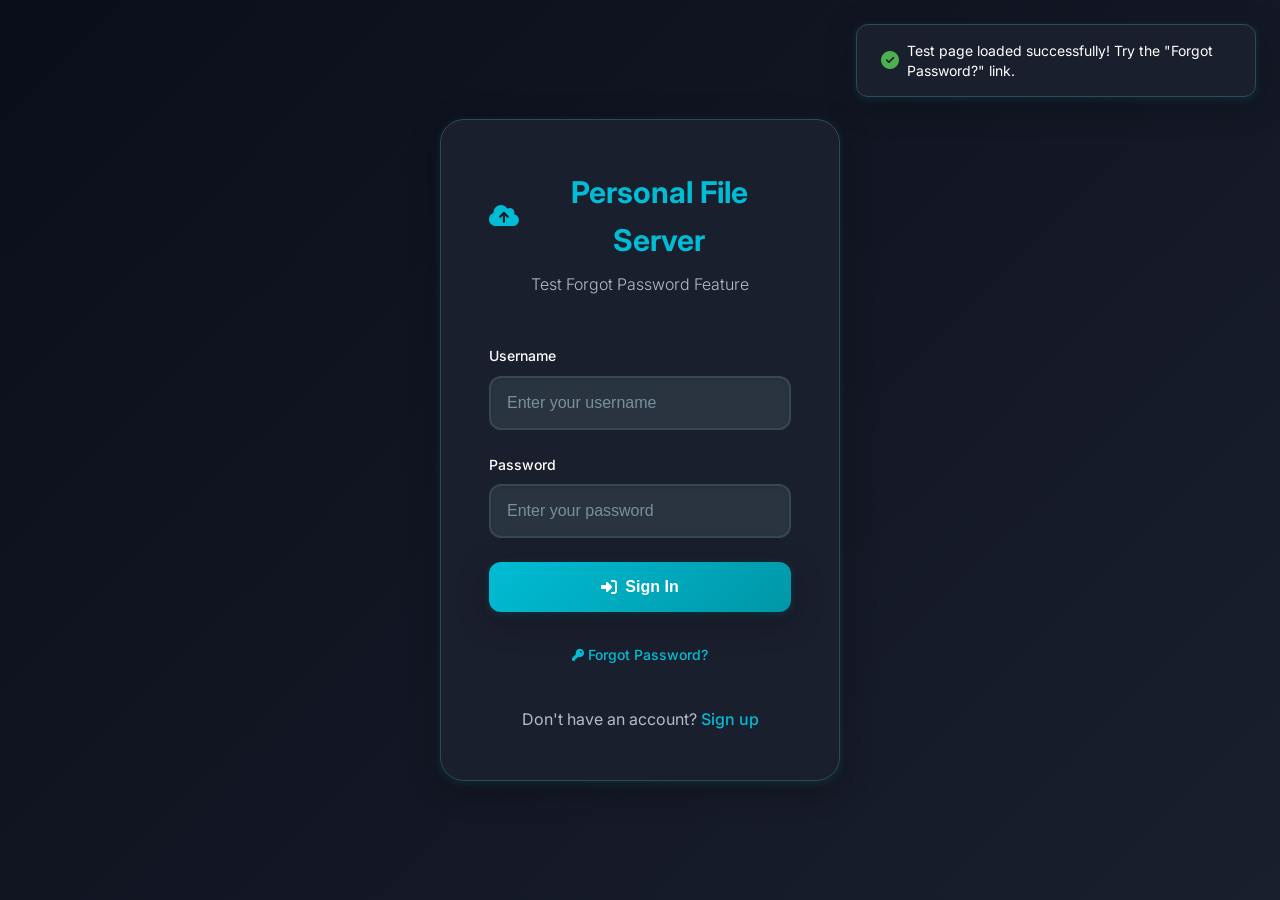
<file: test-forgot-password.html>
<!DOCTYPE html>
<html lang="en">
<head>
    <meta charset="UTF-8">
    <meta name="viewport" content="width=device-width, initial-scale=1.0">
    <title>Test Forgot Password - Personal File Server</title>
    <link rel="icon" href="./favicon.svg?v=2" type="image/svg+xml">
    <link href="https://cdnjs.cloudflare.com/ajax/libs/font-awesome/6.5.1/css/all.min.css" rel="stylesheet">
    <link href="https://fonts.googleapis.com/css2?family=Inter:wght@300;400;500;600;700&display=swap" rel="stylesheet">
    <link rel="stylesheet" href="./main.css">
</head>
<body>
    <div id="app">
        <!-- Authentication Container -->
        <div id="auth-container" class="auth-container">
            <div class="auth-card">
                <div class="auth-header">
                    <h1 class="auth-title">
                        <i class="fas fa-cloud-upload-alt"></i>
                        Personal File Server
                    </h1>
                    <p class="auth-subtitle">Test Forgot Password Feature</p>
                </div>

                <!-- Login Form -->
                <form id="login-form" class="auth-form">
                    <div class="form-group">
                        <label for="login-username" class="form-label">Username</label>
                        <input type="text" id="login-username" class="form-input" placeholder="Enter your username" required>
                    </div>
                    <div class="form-group">
                        <label for="login-password" class="form-label">Password</label>
                        <input type="password" id="login-password" class="form-input" placeholder="Enter your password" required>
                    </div>
                    <button type="submit" class="auth-button">
                        <i class="fas fa-sign-in-alt"></i>
                        Sign In
                    </button>
                    <div class="auth-links">
                        <a href="#" id="forgot-password-link" class="forgot-password-link">
                            <i class="fas fa-key"></i>
                            Forgot Password?
                        </a>
                    </div>
                </form>

                <!-- Forgot Password Form -->
                <form id="forgot-password-form" class="auth-form hidden">
                    <div class="forgot-password-header">
                        <h2 class="forgot-password-title">
                            <i class="fas fa-key"></i>
                            Reset Password
                        </h2>
                        <p class="forgot-password-subtitle">Enter your username to receive a password reset email</p>
                    </div>
                    <div class="form-group">
                        <label for="reset-username" class="form-label">Username</label>
                        <input type="text" id="reset-username" class="form-input" placeholder="Enter your username" required>
                    </div>
                    <button type="submit" class="auth-button">
                        <i class="fas fa-paper-plane"></i>
                        Send Reset Email
                    </button>
                    <div class="auth-links">
                        <a href="#" id="back-to-login-link" class="back-to-login-link">
                            <i class="fas fa-arrow-left"></i>
                            Back to Login
                        </a>
                    </div>
                </form>

                <!-- Register Form -->
                <form id="register-form" class="auth-form hidden">
                    <div class="form-group">
                        <label for="register-username" class="form-label">Username</label>
                        <input type="text" id="register-username" class="form-input" placeholder="Choose a username" required>
                    </div>
                    <div class="form-group">
                        <label for="register-name" class="form-label">Your Name</label>
                        <input type="text" id="register-name" class="form-input" placeholder="Enter your full name" required>
                    </div>
                    <div class="form-group">
                        <label for="register-password" class="form-label">Password</label>
                        <input type="password" id="register-password" class="form-input" placeholder="Create a password" required>
                    </div>
                    <div class="form-group">
                        <label for="register-confirm-password" class="form-label">Confirm Password</label>
                        <input type="password" id="register-confirm-password" class="form-input" placeholder="Confirm your password" required>
                    </div>
                    <button type="submit" class="auth-button">
                        <i class="fas fa-user-plus"></i>
                        Sign Up
                    </button>
                </form>

                <div class="auth-switch">
                    <p id="auth-switch-text">Don't have an account? <a href="#" id="auth-switch-link">Sign up</a></p>
                </div>
            </div>
        </div>
    </div>

    <!-- Toast Container -->
    <div id="toast-container" class="toast-container"></div>

    <script type="module">
        // Simple test script for UI functionality
        console.log('Test script loaded');

        // DOM elements
        const loginForm = document.getElementById('login-form');
        const forgotPasswordForm = document.getElementById('forgot-password-form');
        const registerForm = document.getElementById('register-form');
        const authSwitchLink = document.getElementById('auth-switch-link');
        const authSwitchText = document.getElementById('auth-switch-text');
        const forgotPasswordLink = document.getElementById('forgot-password-link');
        const backToLoginLink = document.getElementById('back-to-login-link');

        // Show toast function
        const showToast = (message, type = 'info') => {
            const toastContainer = document.getElementById('toast-container');
            const toast = document.createElement('div');
            toast.className = `toast ${type}`;

            const icon = type === 'success' ? 'fas fa-check-circle' :
                type === 'error' ? 'fas fa-exclamation-circle' :
                    type === 'warning' ? 'fas fa-exclamation-triangle' :
                        'fas fa-info-circle';

            toast.innerHTML = `
                <i class="toast-icon ${icon}"></i>
                <span class="toast-message">${message}</span>
            `;

            toastContainer.appendChild(toast);

            // Auto-remove after 5 seconds
            setTimeout(() => {
                toast.remove();
            }, 5000);
        };

        // Form switching functions
        const showForgotPasswordForm = () => {
            console.log('Showing forgot password form');
            loginForm.classList.add('hidden');
            registerForm.classList.add('hidden');
            forgotPasswordForm.classList.remove('hidden');
            authSwitchText.style.display = 'none';
        };

        const showLoginForm = () => {
            console.log('Showing login form');
            loginForm.classList.remove('hidden');
            registerForm.classList.add('hidden');
            forgotPasswordForm.classList.add('hidden');
            authSwitchText.style.display = 'block';
            authSwitchText.innerHTML = 'Don\'t have an account? <a href="#" id="auth-switch-link">Sign up</a>';
            
            // Re-attach event listener
            setTimeout(() => {
                const newAuthSwitchLink = document.getElementById('auth-switch-link');
                if (newAuthSwitchLink) {
                    newAuthSwitchLink.addEventListener('click', (e) => {
                        e.preventDefault();
                        toggleAuthMode();
                    });
                }
            }, 100);
        };

        const toggleAuthMode = () => {
            const isLoginMode = !loginForm.classList.contains('hidden');
            
            if (isLoginMode) {
                loginForm.classList.add('hidden');
                registerForm.classList.remove('hidden');
                authSwitchText.innerHTML = 'Already have an account? <a href="#" id="auth-switch-link">Sign in</a>';
            } else {
                loginForm.classList.remove('hidden');
                registerForm.classList.add('hidden');
                authSwitchText.innerHTML = 'Don\'t have an account? <a href="#" id="auth-switch-link">Sign up</a>';
            }

            // Re-attach event listener
            setTimeout(() => {
                const newAuthSwitchLink = document.getElementById('auth-switch-link');
                if (newAuthSwitchLink) {
                    newAuthSwitchLink.addEventListener('click', (e) => {
                        e.preventDefault();
                        toggleAuthMode();
                    });
                }
            }, 100);
        };

        // Event handlers
        const handleForgotPassword = (e) => {
            e.preventDefault();
            const username = document.getElementById('reset-username').value;
            
            if (!username) {
                showToast('Please enter your username', 'error');
                return;
            }

            showToast('Password reset functionality would send email to: ' + username + '@fileserver.local', 'info');
            showToast('This is a test mode - Firebase integration needed for actual email sending', 'warning');
            
            // Clear form and return to login after demo
            setTimeout(() => {
                document.getElementById('reset-username').value = '';
                showLoginForm();
                showToast('Demo complete - returned to login form', 'success');
            }, 3000);
        };

        // Event listeners
        document.addEventListener('DOMContentLoaded', () => {
            console.log('Setting up test event listeners');

            if (forgotPasswordLink) {
                forgotPasswordLink.addEventListener('click', (e) => {
                    e.preventDefault();
                    showForgotPasswordForm();
                });
            }

            if (backToLoginLink) {
                backToLoginLink.addEventListener('click', (e) => {
                    e.preventDefault();
                    showLoginForm();
                });
            }

            if (forgotPasswordForm) {
                forgotPasswordForm.addEventListener('submit', handleForgotPassword);
            }

            if (authSwitchLink) {
                authSwitchLink.addEventListener('click', (e) => {
                    e.preventDefault();
                    toggleAuthMode();
                });
            }

            // Form submissions (demo mode)
            if (loginForm) {
                loginForm.addEventListener('submit', (e) => {
                    e.preventDefault();
                    showToast('Login demo - Firebase authentication needed for actual login', 'info');
                });
            }

            if (registerForm) {
                registerForm.addEventListener('submit', (e) => {
                    e.preventDefault();
                    showToast('Register demo - Firebase authentication needed for actual registration', 'info');
                });
            }

            console.log('Test setup complete!');
            showToast('Test page loaded successfully! Try the "Forgot Password?" link.', 'success');
        });
    </script>
</body>
</html>
</file>
<file: main.css>
/* Reset and Base Styles */
* {
    margin: 0;
    padding: 0;
    box-sizing: border-box;
}

:root {
    /* Color Palette - Dark Blue Theme */
    --primary-bg: #0a0e1a;
    --secondary-bg: #1a1f2e;
    --tertiary-bg: #2a3441;
    --accent-bg: #3a4554;

    --primary-blue: #00bcd4;
    --secondary-blue: #0097a7;
    --light-blue: #4dd0e1;
    --dark-blue: #006064;

    --text-primary: #ffffff;
    --text-secondary: #b0bec5;
    --text-muted: #78909c;

    --border-color: #37474f;
    --shadow-color: rgba(0, 188, 212, 0.1);
    --shadow-intense: rgba(0, 188, 212, 0.3);

    --danger: #f44336;
    --success: #4caf50;
    --warning: #ff9800;

    /* Typography */
    --font-family: 'Inter', -apple-system, BlinkMacSystemFont, 'Segoe UI', sans-serif;
    --font-size-xs: 0.75rem;
    --font-size-sm: 0.875rem;
    --font-size-base: 1rem;
    --font-size-lg: 1.125rem;
    --font-size-xl: 1.25rem;
    --font-size-2xl: 1.5rem;
    --font-size-3xl: 1.875rem;

    /* Spacing */
    --spacing-xs: 0.25rem;
    --spacing-sm: 0.5rem;
    --spacing-md: 1rem;
    --spacing-lg: 1.5rem;
    --spacing-xl: 2rem;
    --spacing-2xl: 3rem;

    /* Border Radius */
    --border-radius-sm: 0.5rem;
    --border-radius-md: 0.75rem;
    --border-radius-lg: 1rem;
    --border-radius-xl: 1.5rem;

    /* Transitions */
    --transition-fast: 0.15s ease;
    --transition-normal: 0.3s ease;
    --transition-slow: 0.5s ease;

    /* Shadows */
    --shadow-sm: 0 2px 8px rgba(0, 0, 0, 0.1);
    --shadow-md: 0 4px 16px rgba(0, 0, 0, 0.15);
    --shadow-lg: 0 8px 32px rgba(0, 0, 0, 0.2);
    --shadow-xl: 0 16px 64px rgba(0, 0, 0, 0.25);

    /* 3D Effects */
    --shadow-3d: 0 8px 32px rgba(0, 0, 0, 0.3), 0 2px 8px rgba(0, 188, 212, 0.2);
    --shadow-3d-hover: 0 12px 48px rgba(0, 0, 0, 0.4), 0 4px 16px rgba(0, 188, 212, 0.3);
    --shadow-3d-pressed: 0 2px 8px rgba(0, 0, 0, 0.2), inset 0 2px 4px rgba(0, 0, 0, 0.1);
}

body {
    font-family: var(--font-family);
    background: linear-gradient(135deg, var(--primary-bg) 0%, var(--secondary-bg) 100%);
    color: var(--text-primary);
    line-height: 1.6;
    min-height: 100vh;
    overflow-x: hidden;
}

/* Loading Screen */
.loading-screen {
    position: fixed;
    top: 0;
    left: 0;
    width: 100%;
    height: 100%;
    background: linear-gradient(135deg, var(--primary-bg), var(--secondary-bg));
    display: flex;
    align-items: center;
    justify-content: center;
    z-index: 9999;
    transition: opacity 0.5s ease-out;
}

.loading-screen.hidden {
    opacity: 0;
    pointer-events: none;
}

.loading-content {
    text-align: center;
    color: var(--text-primary);
}

.loading-spinner {
    font-size: 4rem;
    color: var(--primary-blue);
    margin-bottom: var(--spacing-lg);
    animation: pulse 2s ease-in-out infinite;
}

.loading-content h2 {
    font-size: var(--font-size-2xl);
    font-weight: 600;
    margin-bottom: var(--spacing-sm);
    color: var(--text-primary);
}

.loading-content p {
    font-size: var(--font-size-base);
    color: var(--text-secondary);
}

@keyframes pulse {

    0%,
    100% {
        transform: scale(1);
        opacity: 1;
    }

    50% {
        transform: scale(1.1);
        opacity: 0.8;
    }
}

/* Utility Classes */
.hidden {
    display: none !important;
}

.fade-in {
    animation: fadeIn var(--transition-normal) ease-in;
}

.fade-out {
    animation: fadeOut var(--transition-normal) ease-out;
}

@keyframes fadeIn {
    from {
        opacity: 0;
        transform: translateY(20px);
    }

    to {
        opacity: 1;
        transform: translateY(0);
    }
}

@keyframes fadeOut {
    from {
        opacity: 1;
        transform: translateY(0);
    }

    to {
        opacity: 0;
        transform: translateY(-20px);
    }
}

/* Authentication Styles */
.auth-container {
    display: flex;
    align-items: center;
    justify-content: center;
    min-height: 100vh;
    padding: var(--spacing-md);
}

.auth-card {
    background: var(--secondary-bg);
    padding: var(--spacing-2xl);
    border-radius: var(--border-radius-xl);
    box-shadow: var(--shadow-3d);
    width: 100%;
    max-width: 400px;
    -webkit-backdrop-filter: blur(20px);
    backdrop-filter: blur(20px);
    border: 1px solid var(--border-color);
    transition: all var(--transition-normal);
}

.auth-card:hover {
    box-shadow: var(--shadow-3d-hover);
    transform: translateY(-2px);
}

.auth-header {
    text-align: center;
    margin-bottom: var(--spacing-2xl);
}

.auth-title {
    font-size: var(--font-size-3xl);
    font-weight: 700;
    color: var(--primary-blue);
    margin-bottom: var(--spacing-sm);
    display: flex;
    align-items: center;
    justify-content: center;
    gap: var(--spacing-sm);
}

.auth-title i {
    font-size: var(--font-size-2xl);
}

.auth-subtitle {
    color: var(--text-secondary);
    font-size: var(--font-size-base);
    font-weight: 300;
}

.auth-form {
    margin-bottom: var(--spacing-xl);
}

.form-group {
    margin-bottom: var(--spacing-lg);
}

.form-label {
    display: block;
    margin-bottom: var(--spacing-sm);
    font-weight: 500;
    color: var(--text-primary);
    font-size: var(--font-size-sm);
}

.form-input {
    width: 100%;
    padding: var(--spacing-md);
    background: var(--tertiary-bg);
    border: 2px solid var(--border-color);
    border-radius: var(--border-radius-md);
    color: var(--text-primary);
    font-size: var(--font-size-base);
    transition: all var(--transition-normal);
    box-shadow: inset 0 2px 4px rgba(0, 0, 0, 0.1);
}

.form-input:focus {
    outline: none;
    border-color: var(--primary-blue);
    box-shadow: 0 0 0 3px rgba(0, 188, 212, 0.1), inset 0 2px 4px rgba(0, 0, 0, 0.1);
    transform: translateY(-1px);
}

.form-input::placeholder {
    color: var(--text-muted);
}

.auth-button {
    width: 100%;
    padding: var(--spacing-md) var(--spacing-lg);
    background: linear-gradient(135deg, var(--primary-blue) 0%, var(--secondary-blue) 100%);
    color: white;
    border: none;
    border-radius: var(--border-radius-md);
    font-size: var(--font-size-base);
    font-weight: 600;
    cursor: pointer;
    transition: all var(--transition-normal);
    box-shadow: var(--shadow-3d);
    display: flex;
    align-items: center;
    justify-content: center;
    gap: var(--spacing-sm);
}

.auth-button:hover {
    transform: translateY(-2px);
    box-shadow: var(--shadow-3d-hover);
}

.auth-button:active {
    transform: translateY(0);
    box-shadow: var(--shadow-3d-pressed);
}

.auth-button:disabled {
    opacity: 0.6;
    cursor: not-allowed;
    transform: none;
}

.auth-switch {
    text-align: center;
    color: var(--text-secondary);
}

.auth-switch a {
    color: var(--primary-blue);
    text-decoration: none;
    font-weight: 500;
    transition: color var(--transition-fast);
}

.auth-switch a:hover {
    color: var(--light-blue);
}

/* Forgot Password Styles */
.forgot-password-header {
    text-align: center;
    margin-bottom: var(--spacing-xl);
}

.forgot-password-title {
    font-size: var(--font-size-2xl);
    color: var(--primary-blue);
    margin-bottom: var(--spacing-sm);
    display: flex;
    align-items: center;
    justify-content: center;
    gap: var(--spacing-sm);
}

.forgot-password-subtitle {
    color: var(--text-secondary);
    font-size: var(--font-size-sm);
    max-width: 300px;
    margin: 0 auto;
}

.auth-links {
    margin-top: var(--spacing-lg);
    text-align: center;
}

.forgot-password-link,
.back-to-login-link {
    color: var(--primary-blue);
    text-decoration: none;
    font-size: var(--font-size-sm);
    font-weight: 500;
    transition: all var(--transition-fast);
    display: inline-flex;
    align-items: center;
    gap: var(--spacing-xs);
    padding: var(--spacing-sm);
    border-radius: var(--border-radius-sm);
}

.forgot-password-link:hover,
.back-to-login-link:hover {
    color: var(--light-blue);
    background: rgba(0, 188, 212, 0.1);
    transform: translateY(-1px);
}

.forgot-password-link i,
.back-to-login-link i {
    font-size: var(--font-size-xs);
}

/* Hide/Show form states */
.auth-form.hidden {
    display: none;
}

/* Main Application Styles */
.main-container {
    min-height: 100vh;
    display: flex;
    flex-direction: column;
}

.app-header {
    background: var(--secondary-bg);
    padding: var(--spacing-lg) var(--spacing-xl);
    border-bottom: 1px solid var(--border-color);
    box-shadow: var(--shadow-md);
    position: sticky;
    top: 0;
    z-index: 100;
    -webkit-backdrop-filter: blur(20px);
    backdrop-filter: blur(20px);
}

.header-content {
    display: flex;
    align-items: center;
    justify-content: space-between;
    max-width: 1400px;
    margin: 0 auto;
}

.app-title {
    font-size: var(--font-size-xl);
    font-weight: 700;
    color: var(--primary-blue);
    display: flex;
    align-items: center;
    gap: var(--spacing-sm);
}

.header-right {
    display: flex;
    align-items: center;
    gap: var(--spacing-lg);
}

.user-info {
    display: flex;
    align-items: center;
    gap: var(--spacing-sm);
    color: var(--text-secondary);
    font-size: var(--font-size-sm);
}

.header-button {
    padding: var(--spacing-sm) var(--spacing-md);
    background: var(--tertiary-bg);
    border: 1px solid var(--border-color);
    border-radius: var(--border-radius-md);
    color: var(--text-primary);
    font-size: var(--font-size-sm);
    cursor: pointer;
    transition: all var(--transition-normal);
    display: flex;
    align-items: center;
    gap: var(--spacing-sm);
    box-shadow: var(--shadow-sm);
}

.header-button:hover {
    background: var(--accent-bg);
    transform: translateY(-1px);
    box-shadow: var(--shadow-md);
}

.main-content {
    flex: 1;
    padding: var(--spacing-xl);
    max-width: 1400px;
    margin: 0 auto;
    width: 100%;
}

/* Upload Section */
.upload-section {
    margin-bottom: var(--spacing-2xl);
}

.upload-card {
    background: var(--secondary-bg);
    border-radius: var(--border-radius-xl);
    padding: var(--spacing-xl);
    box-shadow: var(--shadow-3d);
    border: 1px solid var(--border-color);
    transition: all var(--transition-normal);
}

.upload-area {
    border: 2px dashed var(--border-color);
    border-radius: var(--border-radius-lg);
    padding: var(--spacing-2xl);
    text-align: center;
    transition: all var(--transition-normal);
    cursor: pointer;
    background: var(--tertiary-bg);
    position: relative;
    overflow: hidden;
}

.upload-area::before {
    content: '';
    position: absolute;
    top: 0;
    left: -100%;
    width: 100%;
    height: 100%;
    background: linear-gradient(90deg, transparent, rgba(0, 188, 212, 0.1), transparent);
    transition: left var(--transition-slow);
}

.upload-area:hover::before {
    left: 100%;
}

.upload-area:hover {
    border-color: var(--primary-blue);
    background: var(--accent-bg);
    transform: translateY(-2px);
}

.upload-area.drag-over {
    border-color: var(--primary-blue);
    background: var(--accent-bg);
    box-shadow: 0 0 20px rgba(0, 188, 212, 0.2);
}

.upload-icon {
    font-size: 3rem;
    color: var(--primary-blue);
    margin-bottom: var(--spacing-md);
}

.upload-title {
    font-size: var(--font-size-xl);
    font-weight: 600;
    margin-bottom: var(--spacing-sm);
    color: var(--text-primary);
}

.upload-subtitle {
    color: var(--text-secondary);
    font-size: var(--font-size-base);
}

.file-input {
    position: absolute;
    top: 0;
    left: 0;
    width: 100%;
    height: 100%;
    opacity: 0;
    cursor: pointer;
    pointer-events: auto;
    /* Let click events pass through to the upload area */
}

.upload-progress {
    margin-top: var(--spacing-lg);
    display: none;
}

.upload-progress.active {
    display: block;
}

.progress-bar {
    width: 100%;
    height: 8px;
    background: var(--tertiary-bg);
    border-radius: var(--border-radius-sm);
    overflow: hidden;
    margin-bottom: var(--spacing-sm);
    box-shadow: inset 0 2px 4px rgba(0, 0, 0, 0.1);
}

.progress-fill {
    height: 100%;
    background: linear-gradient(90deg, var(--primary-blue), var(--light-blue));
    border-radius: var(--border-radius-sm);
    transition: width var(--transition-normal);
    width: 0%;
}

.progress-text {
    text-align: center;
    color: var(--text-secondary);
    font-size: var(--font-size-sm);
    font-weight: 500;
}

/* Controls Section */
.controls-section {
    display: flex;
    align-items: center;
    justify-content: space-between;
    margin-bottom: var(--spacing-xl);
    gap: var(--spacing-lg);
    flex-wrap: wrap;
}

.controls-left,
.controls-right {
    display: flex;
    align-items: center;
    gap: var(--spacing-md);
}

.view-toggle {
    display: flex;
    background: var(--tertiary-bg);
    border-radius: var(--border-radius-md);
    padding: var(--spacing-xs);
    box-shadow: var(--shadow-sm);
}

.view-btn {
    padding: var(--spacing-sm) var(--spacing-md);
    background: transparent;
    border: none;
    color: var(--text-secondary);
    font-size: var(--font-size-sm);
    cursor: pointer;
    transition: all var(--transition-normal);
    border-radius: var(--border-radius-sm);
    display: flex;
    align-items: center;
    gap: var(--spacing-sm);
}

.view-btn.active {
    background: var(--primary-blue);
    color: white;
    box-shadow: var(--shadow-sm);
}

.view-btn:hover:not(.active) {
    color: var(--text-primary);
    background: var(--accent-bg);
}

.filter-select,
.search-input {
    padding: var(--spacing-sm) var(--spacing-md);
    background: var(--tertiary-bg);
    border: 1px solid var(--border-color);
    border-radius: var(--border-radius-md);
    color: var(--text-primary);
    font-size: var(--font-size-sm);
    transition: all var(--transition-normal);
    box-shadow: var(--shadow-sm);
}

.filter-select:focus,
.search-input:focus {
    outline: none;
    border-color: var(--primary-blue);
    box-shadow: 0 0 0 3px rgba(0, 188, 212, 0.1);
}

.search-group {
    position: relative;
}

.search-input {
    padding-right: 2.5rem;
    width: 250px;
}

.search-icon {
    position: absolute;
    right: var(--spacing-md);
    top: 50%;
    transform: translateY(-50%);
    color: var(--text-muted);
    pointer-events: none;
}

.action-group {
    display: flex;
    gap: var(--spacing-sm);
}

.action-btn {
    padding: var(--spacing-sm) var(--spacing-md);
    background: var(--primary-color);
    color: white;
    border: none;
    border-radius: var(--border-radius-md);
    font-size: var(--font-size-sm);
    cursor: pointer;
    transition: all var(--transition-normal);
    display: flex;
    align-items: center;
    gap: var(--spacing-xs);
    box-shadow: var(--shadow-sm);
}

.action-btn:hover {
    background: var(--primary-color-dark);
    transform: translateY(-1px);
    box-shadow: var(--shadow-md);
}

.action-btn:active {
    transform: translateY(0);
}

.action-btn i {
    font-size: var(--font-size-sm);
}

/* Files Section */
.files-section {
    position: relative;
}

.files-container {
    transition: all var(--transition-normal);
}

.files-container.gallery-view {
    display: grid;
    grid-template-columns: repeat(auto-fill, minmax(280px, 1fr));
    gap: var(--spacing-lg);
}

.files-container.list-view {
    display: flex;
    flex-direction: column;
    gap: var(--spacing-md);
}

/* File Card Styles */
.file-card {
    background: var(--secondary-bg);
    border-radius: var(--border-radius-lg);
    padding: var(--spacing-lg);
    box-shadow: var(--shadow-3d);
    border: 1px solid var(--border-color);
    transition: all var(--transition-normal);
    position: relative;
    overflow: hidden;
}

.file-card::before {
    content: '';
    position: absolute;
    top: 0;
    left: 0;
    right: 0;
    height: 4px;
    background: linear-gradient(90deg, var(--primary-blue), var(--light-blue));
    transform: translateX(-100%);
    transition: transform var(--transition-normal);
}

.file-card:hover::before {
    transform: translateX(0);
}

.file-card:hover {
    transform: translateY(-4px);
    box-shadow: var(--shadow-3d-hover);
}

.file-preview {
    width: 100%;
    height: 180px;
    background: var(--tertiary-bg);
    border-radius: var(--border-radius-md);
    display: flex;
    align-items: center;
    justify-content: center;
    margin-bottom: var(--spacing-md);
    overflow: hidden;
    position: relative;
}

.file-preview img {
    width: 100%;
    height: 100%;
    object-fit: cover;
    border-radius: var(--border-radius-md);
}

.file-icon {
    font-size: 3rem;
    color: var(--primary-blue);
}

.file-type-badge {
    position: absolute;
    top: var(--spacing-sm);
    right: var(--spacing-sm);
    background: var(--primary-blue);
    color: white;
    padding: var(--spacing-xs) var(--spacing-sm);
    border-radius: var(--border-radius-sm);
    font-size: var(--font-size-xs);
    font-weight: 600;
    text-transform: uppercase;
    box-shadow: var(--shadow-sm);
}

.file-info {
    margin-bottom: var(--spacing-md);
}

.file-name {
    font-size: var(--font-size-base);
    font-weight: 600;
    color: var(--text-primary);
    margin-bottom: var(--spacing-xs);
    word-break: break-word;
}

.file-meta {
    display: flex;
    align-items: center;
    gap: var(--spacing-md);
    color: var(--text-secondary);
    font-size: var(--font-size-sm);
}

.file-actions {
    display: flex;
    gap: var(--spacing-sm);
}

.file-action-btn {
    padding: var(--spacing-sm);
    background: var(--tertiary-bg);
    border: 1px solid var(--border-color);
    border-radius: var(--border-radius-sm);
    color: var(--text-primary);
    cursor: pointer;
    transition: all var(--transition-normal);
    display: flex;
    align-items: center;
    justify-content: center;
    width: 36px;
    height: 36px;
    box-shadow: var(--shadow-sm);
}

.file-action-btn:hover {
    background: var(--accent-bg);
    transform: translateY(-1px);
    box-shadow: var(--shadow-md);
}

.file-action-btn.danger:hover {
    background: var(--danger);
    color: white;
}

.file-action-btn.primary:hover {
    background: var(--primary-blue);
    color: white;
}

.file-action-btn.secondary:hover {
    background: var(--primary-color);
    color: white;
}

/* List View Styles */
.files-container.list-view .file-card {
    display: flex;
    align-items: center;
    gap: var(--spacing-lg);
    padding: var(--spacing-md) var(--spacing-lg);
}

.files-container.list-view .file-preview {
    width: 60px;
    height: 60px;
    margin-bottom: 0;
    flex-shrink: 0;
}

.files-container.list-view .file-icon {
    font-size: 1.5rem;
}

.files-container.list-view .file-info {
    flex: 1;
    margin-bottom: 0;
    min-width: 0;
    /* Allow text to wrap properly */
}

.files-container.list-view .file-name {
    font-size: var(--font-size-base);
    font-weight: 600;
    color: var(--text-primary);
    margin-bottom: var(--spacing-xs);
    white-space: nowrap;
    overflow: hidden;
    text-overflow: ellipsis;
    line-height: 1.4;
}

.files-container.list-view .file-meta {
    display: flex;
    align-items: center;
    gap: var(--spacing-md);
    color: var(--text-secondary);
    font-size: var(--font-size-sm);
    line-height: 1.3;
    margin: 0;
}

.files-container.list-view .file-meta span {
    white-space: nowrap;
}

.files-container.list-view .file-actions {
    flex-shrink: 0;
}

/* List View Responsive Improvements */
@media (max-width: 768px) {
    .files-container.list-view .file-card {
        gap: var(--spacing-md);
        padding: var(--spacing-sm) var(--spacing-md);
    }

    .files-container.list-view .file-preview {
        width: 50px;
        height: 50px;
    }

    .files-container.list-view .file-icon {
        font-size: 1.25rem;
    }

    .files-container.list-view .file-name {
        font-size: var(--font-size-sm);
        margin-bottom: 2px;
    }

    .files-container.list-view .file-meta {
        font-size: var(--font-size-xs);
        gap: var(--spacing-sm);
    }

    .files-container.list-view .file-actions {
        flex-direction: column;
        gap: var(--spacing-xs);
    }

    .files-container.list-view .file-action-btn {
        width: 32px;
        height: 32px;
        font-size: var(--font-size-xs);
    }
}

/* Empty State */
.empty-state {
    text-align: center;
    padding: var(--spacing-2xl);
    color: var(--text-secondary);
}

.empty-icon {
    font-size: 4rem;
    margin-bottom: var(--spacing-lg);
    color: var(--text-muted);
}

.empty-title {
    font-size: var(--font-size-xl);
    font-weight: 600;
    margin-bottom: var(--spacing-sm);
}

.empty-subtitle {
    font-size: var(--font-size-base);
}

/* Modal Styles */
.modal {
    position: fixed;
    top: 0;
    left: 0;
    width: 100%;
    height: 100%;
    background: rgba(0, 0, 0, 0.8);
    display: flex;
    align-items: center;
    justify-content: center;
    z-index: 1000;
    padding: var(--spacing-md);
    -webkit-backdrop-filter: blur(8px);
    backdrop-filter: blur(8px);
}

.modal-content {
    background: var(--secondary-bg);
    border-radius: var(--border-radius-xl);
    box-shadow: var(--shadow-xl);
    border: 1px solid var(--border-color);
    max-width: 500px;
    width: 100%;
    max-height: 90vh;
    overflow-y: auto;
}

.modal-header {
    display: flex;
    align-items: center;
    justify-content: space-between;
    padding: var(--spacing-lg) var(--spacing-xl);
    border-bottom: 1px solid var(--border-color);
}

.modal-title {
    font-size: var(--font-size-lg);
    font-weight: 600;
    color: var(--text-primary);
}

.modal-close {
    width: 32px;
    height: 32px;
    background: none;
    border: none;
    color: var(--text-secondary);
    cursor: pointer;
    border-radius: var(--border-radius-sm);
    display: flex;
    align-items: center;
    justify-content: center;
    transition: all var(--transition-fast);
}

.modal-close:hover {
    background: var(--tertiary-bg);
    color: var(--text-primary);
}

.modal-body {
    padding: var(--spacing-xl);
}

.modal-footer {
    display: flex;
    gap: var(--spacing-md);
    justify-content: flex-end;
    padding: var(--spacing-lg) var(--spacing-xl);
    border-top: 1px solid var(--border-color);
}

.modal-button {
    padding: var(--spacing-sm) var(--spacing-lg);
    border: none;
    border-radius: var(--border-radius-md);
    font-size: var(--font-size-sm);
    font-weight: 500;
    cursor: pointer;
    transition: all var(--transition-normal);
    box-shadow: var(--shadow-sm);
}

.modal-button.primary {
    background: var(--primary-blue);
    color: white;
}

.modal-button.secondary {
    background: var(--tertiary-bg);
    color: var(--text-primary);
    border: 1px solid var(--border-color);
}

.modal-button.danger {
    background: var(--danger);
    color: white;
}

.modal-button:hover {
    transform: translateY(-1px);
    box-shadow: var(--shadow-md);
}

/* Toast Notifications */
.toast-container {
    position: fixed;
    top: var(--spacing-lg);
    right: var(--spacing-lg);
    z-index: 2000;
    display: flex;
    flex-direction: column;
    gap: var(--spacing-sm);
}

.toast {
    background: var(--secondary-bg);
    color: var(--text-primary);
    padding: var(--spacing-md) var(--spacing-lg);
    border-radius: var(--border-radius-md);
    box-shadow: var(--shadow-3d);
    border: 1px solid var(--border-color);
    display: flex;
    align-items: center;
    gap: var(--spacing-sm);
    min-width: 300px;
    max-width: 400px;
    animation: slideIn 0.3s ease-out;
    position: relative;
    overflow: hidden;
}

.toast::before {
    content: '';
    position: absolute;
    bottom: 0;
    left: 0;
    height: 3px;
    background: var(--primary-blue);
    animation: toastProgress 4s linear;
}

.toast.success::before {
    background: var(--success);
}

.toast.error::before {
    background: var(--danger);
}

.toast.warning::before {
    background: var(--warning);
}

.toast-icon {
    font-size: var(--font-size-lg);
    flex-shrink: 0;
}

.toast.success .toast-icon {
    color: var(--success);
}

.toast.error .toast-icon {
    color: var(--danger);
}

.toast.warning .toast-icon {
    color: var(--warning);
}

.toast-message {
    flex: 1;
    font-size: var(--font-size-sm);
    line-height: 1.4;
}

.toast-close {
    background: none;
    border: none;
    color: var(--text-secondary);
    cursor: pointer;
    padding: var(--spacing-xs);
    border-radius: var(--border-radius-sm);
    transition: all var(--transition-fast);
}

.toast-close:hover {
    color: var(--text-primary);
    background: var(--tertiary-bg);
}

@keyframes slideIn {
    from {
        transform: translateX(100%);
        opacity: 0;
    }

    to {
        transform: translateX(0);
        opacity: 1;
    }
}

@keyframes toastProgress {
    from {
        width: 100%;
    }

    to {
        width: 0%;
    }
}

/* File Viewer Modal Styles */
.file-viewer-modal {
    z-index: 10000;
}

.file-viewer-content {
    max-width: 90vw;
    max-height: 90vh;
    width: auto;
    height: auto;
    display: flex;
    flex-direction: column;
}

.file-viewer-body {
    flex: 1;
    padding: 0;
    overflow: hidden;
    display: flex;
    align-items: center;
    justify-content: center;
    min-height: 400px;
    max-height: 70vh;
}

.file-viewer-container {
    width: 100%;
    height: 100%;
    display: flex;
    align-items: center;
    justify-content: center;
    position: relative;
}

/* Image Viewer */
.file-viewer-container img {
    max-width: 100%;
    max-height: 100%;
    object-fit: contain;
    border-radius: var(--border-radius-md);
    box-shadow: var(--shadow-md);
}

/* Video Viewer */
.file-viewer-container video {
    max-width: 100%;
    max-height: 100%;
    border-radius: var(--border-radius-md);
    box-shadow: var(--shadow-md);
}

/* Enhanced Video Controls */
.file-viewer-container video::-webkit-media-controls-panel {
    background-color: rgba(0, 0, 0, 0.8);
}

.file-viewer-container video::-webkit-media-controls-play-button,
.file-viewer-container video::-webkit-media-controls-timeline,
.file-viewer-container video::-webkit-media-controls-time-remaining-display,
.file-viewer-container video::-webkit-media-controls-current-time-display,
.file-viewer-container video::-webkit-media-controls-volume-slider {
    filter: invert(1);
}

.video-viewer-wrapper {
    width: 100%;
    height: 100%;
    display: flex;
    flex-direction: column;
    align-items: center;
    justify-content: center;
}

.video-controls-info {
    opacity: 0.7;
    transition: opacity var(--transition-normal);
}

.video-viewer-wrapper:hover .video-controls-info {
    opacity: 1;
}

/* PDF Viewer */
.pdf-viewer-container {
    width: 100%;
    height: 100%;
}

.pdf-viewer-header {
    display: flex;
    justify-content: space-between;
    align-items: center;
    padding: var(--spacing-md);
    background: var(--tertiary-bg);
    border-radius: var(--border-radius-md) var(--border-radius-md) 0 0;
    border-bottom: 1px solid var(--border-color);
    margin-bottom: var(--spacing-md);
}

.pdf-viewer-header h4 {
    margin: 0;
    color: var(--primary-color);
    display: flex;
    align-items: center;
    gap: var(--spacing-sm);
}

.pdf-viewer-controls {
    display: flex;
    gap: var(--spacing-sm);
}

.pdf-control-btn {
    padding: var(--spacing-xs) var(--spacing-sm);
    background: var(--primary-color);
    color: white;
    border: none;
    border-radius: var(--border-radius-sm);
    font-size: var(--font-size-sm);
    cursor: pointer;
    transition: all var(--transition-normal);
    display: flex;
    align-items: center;
    gap: var(--spacing-xs);
}

.pdf-control-btn:hover {
    background: var(--primary-color-dark);
    transform: translateY(-1px);
}

.pdf-viewer-methods {
    max-height: 60vh;
    overflow-y: auto;
}

.pdf-method {
    margin-bottom: var(--spacing-lg);
}

.pdf-method h5 {
    margin: 0 0 var(--spacing-sm) 0;
    color: var(--text-secondary);
    font-size: var(--font-size-sm);
    font-weight: 600;
}

.pdf-method iframe,
.pdf-method object,
.pdf-method embed {
    border: 1px solid var(--border-color);
    border-radius: var(--border-radius-sm);
    background: white;
}

.pdf-fallback {
    background: var(--tertiary-bg);
    border: 1px solid var(--border-color);
    border-radius: var(--border-radius-md);
    padding: var(--spacing-lg);
    text-align: center;
}

.pdf-fallback p {
    margin: var(--spacing-sm) 0;
    color: var(--text-secondary);
}

.pdf-fallback button {
    margin: var(--spacing-xs);
    padding: var(--spacing-sm) var(--spacing-lg);
    border: none;
    border-radius: var(--border-radius-sm);
    cursor: pointer;
    transition: all var(--transition-normal);
    display: inline-flex;
    align-items: center;
    gap: var(--spacing-xs);
}

.pdf-fallback button:hover {
    transform: translateY(-1px);
    box-shadow: var(--shadow-md);
}

/* Responsive PDF Viewer */
@media (max-width: 768px) {
    .pdf-viewer-header {
        flex-direction: column;
        gap: var(--spacing-sm);
    }

    .pdf-viewer-controls {
        width: 100%;
        justify-content: center;
    }

    .pdf-method iframe,
    .pdf-method object,
    .pdf-method embed {
        height: 300px !important;
    }

    .pdf-fallback button {
        display: block;
        width: 100%;
        margin: var(--spacing-xs) 0;
    }
}

/* Error State */
.file-viewer-error {
    text-align: center;
    padding: var(--spacing-2xl);
    color: var(--danger-color);
}

.file-viewer-error .error-icon {
    font-size: 3rem;
    margin-bottom: var(--spacing-md);
}

/* Responsive File Viewer */
@media (max-width: 768px) {
    .file-viewer-content {
        max-width: 95vw;
        max-height: 95vh;
    }

    .file-viewer-container iframe,
    .file-content-display {
        height: 60vh;
    }
}

/* Focus and Accessibility */
*:focus {
    outline: 2px solid var(--primary-blue);
    outline-offset: 2px;
}

button:focus,
input:focus,
select:focus {
    outline: none;
    box-shadow: 0 0 0 3px rgba(0, 188, 212, 0.3);
}

/* Animations for file cards */
.file-card {
    animation: cardEntry 0.5s ease-out;
}

@keyframes cardEntry {
    from {
        opacity: 0;
        transform: translateY(20px) scale(0.95);
    }

    to {
        opacity: 1;
        transform: translateY(0) scale(1);
    }
}

/* Hover effects for interactive elements */
.interactive-element {
    transition: all var(--transition-normal);
    cursor: pointer;
}

.interactive-element:hover {
    transform: translateY(-2px);
    box-shadow: var(--shadow-3d-hover);
}

.interactive-element:active {
    transform: translateY(0);
    box-shadow: var(--shadow-3d-pressed);
}

/* File type specific colors */
.file-type-image {
    color: #4caf50;
}

.file-type-document {
    color: #2196f3;
}

.file-type-video {
    color: #ff9800;
}

.file-type-audio {
    color: #9c27b0;
}

.file-type-application {
    color: #f44336;
}

.file-type-archives {
    color: #795548;
}

.file-type-code {
    color: #00bcd4;
}

.file-type-fonts {
    color: #ff5722;
}

.file-type-other {
    color: #607d8b;
}

/* Loading Screen */
.loading-screen {
    position: fixed;
    top: 0;
    left: 0;
    width: 100%;
    height: 100%;
    background: linear-gradient(135deg, var(--primary-bg), var(--secondary-bg));
    display: flex;
    align-items: center;
    justify-content: center;
    z-index: 9999;
    transition: opacity 0.5s ease-out;
}

.loading-screen.hidden {
    opacity: 0;
    pointer-events: none;
}

.loading-content {
    text-align: center;
    color: var(--text-primary);
}

.loading-spinner {
    font-size: 4rem;
    color: var(--primary-blue);
    margin-bottom: var(--spacing-lg);
    animation: pulse 2s ease-in-out infinite;
}

.loading-content h2 {
    font-size: var(--font-size-2xl);
    font-weight: 600;
    margin-bottom: var(--spacing-sm);
    color: var(--text-primary);
}

.loading-content p {
    font-size: var(--font-size-base);
    color: var(--text-secondary);
}

@keyframes pulse {

    0%,
    100% {
        transform: scale(1);
        opacity: 1;
    }

    50% {
        transform: scale(1.1);
        opacity: 0.8;
    }
}

/* Additional missing utility classes */
.hidden {
    display: none !important;
}

.visually-hidden {
    position: absolute;
    width: 1px;
    height: 1px;
    padding: 0;
    margin: -1px;
    overflow: hidden;
    clip: rect(0, 0, 0, 0);
    white-space: nowrap;
    border: 0;
}

/* Footer Styles */
.footer {
    background: var(--secondary-bg);
    border-top: 1px solid var(--border-color);
    padding: var(--spacing-lg) 0;
    margin-top: var(--spacing-2xl);
    text-align: center;
}

.footer-content {
    max-width: 1200px;
    margin: 0 auto;
    padding: 0 var(--spacing-lg);
    display: flex;
    flex-direction: column;
    align-items: center;
    gap: var(--spacing-md);
}

.developer-credit {
    color: var(--text-secondary);
    font-size: var(--font-size-sm);
    margin: 0;
}

.developer-credit strong {
    color: var(--primary-blue);
    font-weight: 600;
}

.social-links {
    display: flex;
    gap: var(--spacing-md);
    align-items: center;
}

.social-link {
    display: inline-flex;
    align-items: center;
    justify-content: center;
    width: 40px;
    height: 40px;
    border-radius: 50%;
    text-decoration: none;
    transition: all var(--transition-normal);
    font-size: 1.2rem;
}

.social-link.facebook {
    background: #1877f2;
    color: white;
}

.social-link.facebook:hover {
    background: #166fe5;
    transform: translateY(-2px);
    box-shadow: 0 4px 12px rgba(24, 119, 242, 0.3);
}

.social-link.instagram {
    background: linear-gradient(45deg, #f09433 0%, #e6683c 25%, #dc2743 50%, #cc2366 75%, #bc1888 100%);
    color: white;
}

.social-link.instagram:hover {
    transform: translateY(-2px);
    box-shadow: 0 4px 12px rgba(188, 24, 136, 0.3);
}

/* Responsive footer */
@media (max-width: 480px) {
    .footer-content {
        padding: 0 var(--spacing-md);
    }

    .social-link {
        width: 36px;
        height: 36px;
        font-size: 1.1rem;
    }
}

/* Mobile Responsive Controls */
@media (max-width: 768px) {
    .controls-section {
        display: grid;
        grid-template-columns: 1fr 1fr;
        grid-template-rows: auto auto;
        gap: var(--spacing-md);
        align-items: center;
    }

    /* Make containers transparent to the grid */
    .controls-left {
        display: contents;
    }

    .controls-right {
        display: contents;
    }

    /* Top row: Gallery/List buttons (left) + Refresh button (right) */
    .view-toggle {
        grid-column: 1;
        grid-row: 1;
        justify-self: start;
    }

    .action-group {
        grid-column: 2;
        grid-row: 1;
        justify-self: end;
    }

    /* Bottom row: Search (left) + All Files dropdown (right) */
    .search-group {
        grid-column: 1;
        grid-row: 2;
        justify-self: stretch;
    }

    .filter-group {
        grid-column: 2;
        grid-row: 2;
        justify-self: end;
    }

    .search-input {
        width: 100%;
        min-width: 0;
    }

    .action-btn {
        padding: var(--spacing-sm) var(--spacing-md);
        font-size: var(--font-size-sm);
        min-width: 44px;
        min-height: 44px;
    }

    .view-btn {
        padding: var(--spacing-sm) var(--spacing-md);
        font-size: var(--font-size-sm);
        min-width: 44px;
        min-height: 44px;
    }

    .filter-select {
        min-width: 120px;
        font-size: var(--font-size-sm);
    }
}

@media (max-width: 480px) {
    .controls-section {
        display: grid;
        grid-template-columns: 1fr 1fr;
        grid-template-rows: auto auto;
        gap: var(--spacing-sm);
        align-items: center;
    }

    .controls-left {
        display: contents;
    }

    .controls-right {
        display: contents;
    }

    /* Top row: Gallery/List (left) + Refresh (right) */
    .view-toggle {
        grid-column: 1;
        grid-row: 1;
        justify-self: start;
    }

    .action-group {
        grid-column: 2;
        grid-row: 1;
        justify-self: end;
    }

    /* Bottom row: Search (left) + All Files (right) */
    .search-group {
        grid-column: 1;
        grid-row: 2;
        justify-self: stretch;
    }

    .filter-group {
        grid-column: 2;
        grid-row: 2;
        justify-self: end;
    }

    .search-input {
        width: 100%;
        font-size: var(--font-size-sm);
    }

    .action-btn {
        padding: var(--spacing-sm);
        min-width: 44px;
        min-height: 44px;
    }

    .action-btn span {
        display: none;
        /* Hide text, show only icons */
    }

    .view-btn {
        padding: var(--spacing-sm);
        min-width: 44px;
        min-height: 44px;
    }

    .view-btn span {
        display: none;
        /* Hide text, show only icons */
    }

    .filter-select {
        font-size: var(--font-size-sm);
        padding: var(--spacing-sm);
        min-width: 100px;
    }
}
</file>
